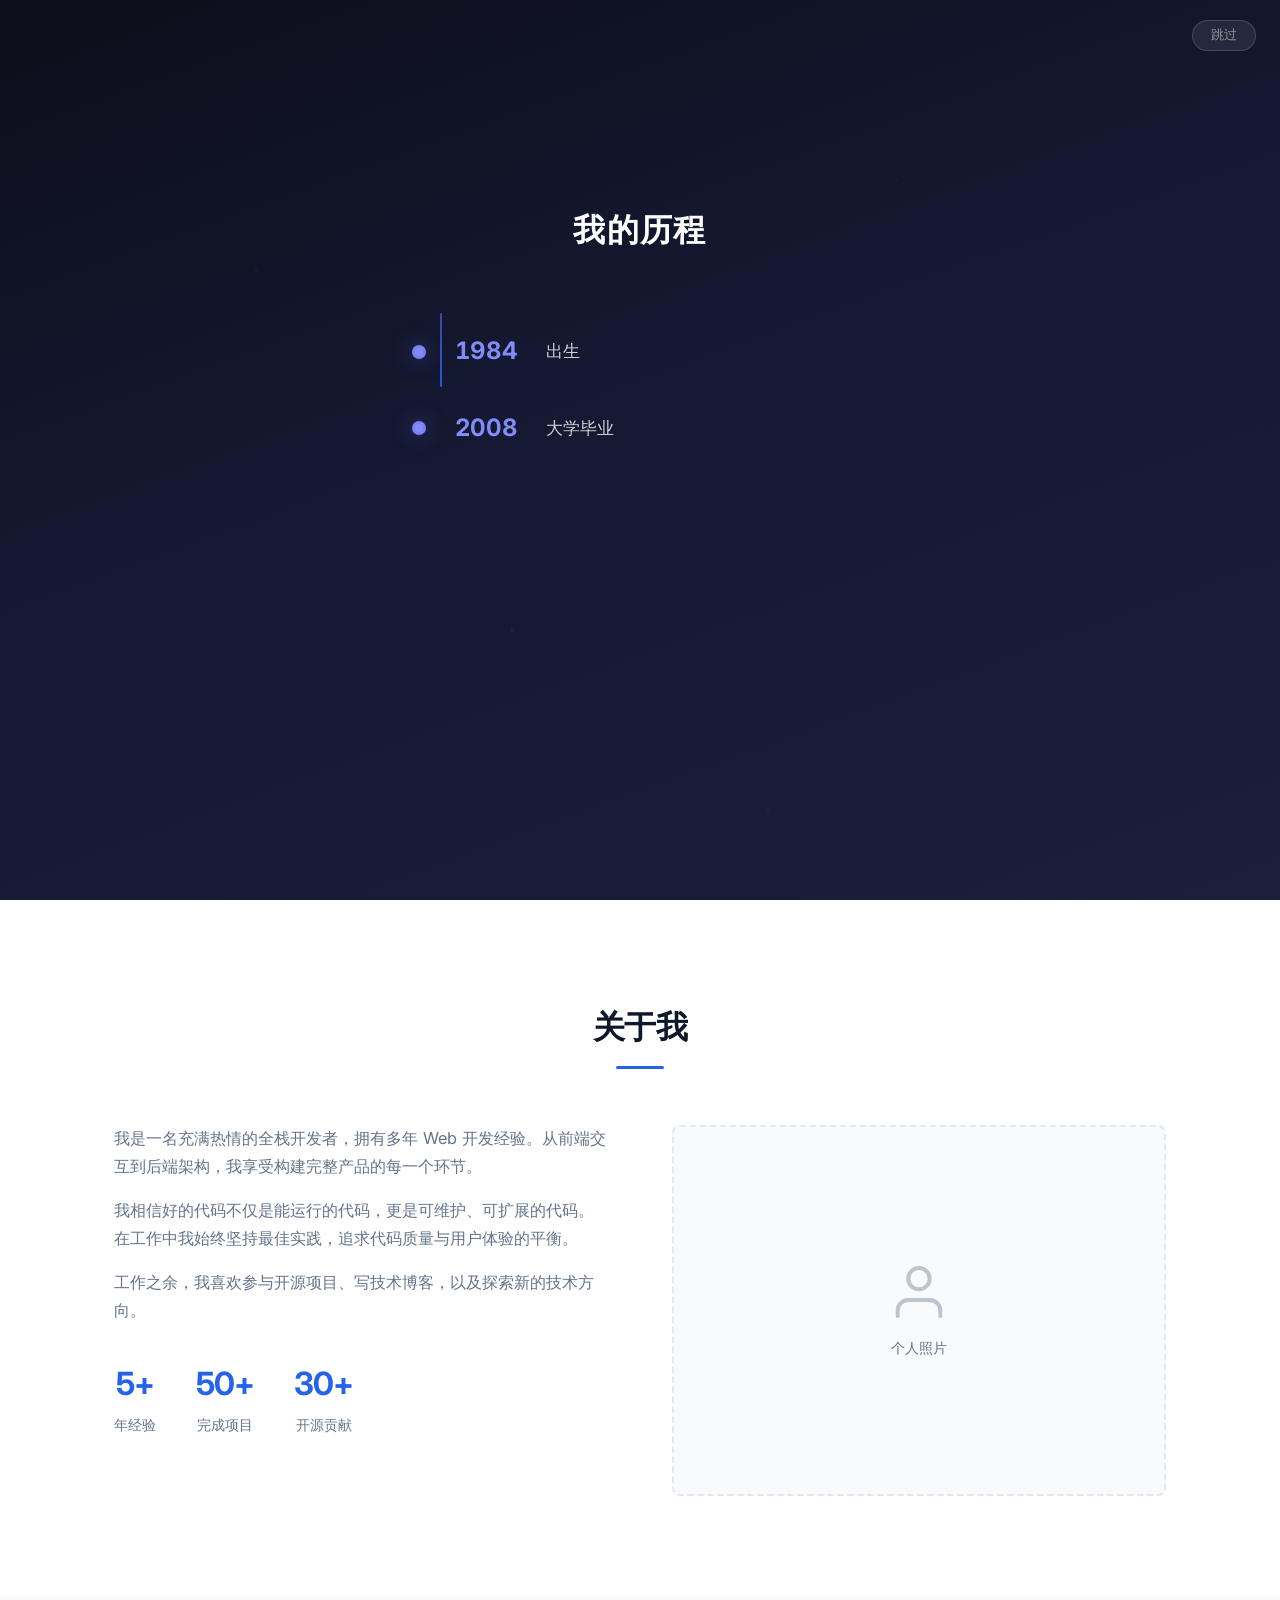
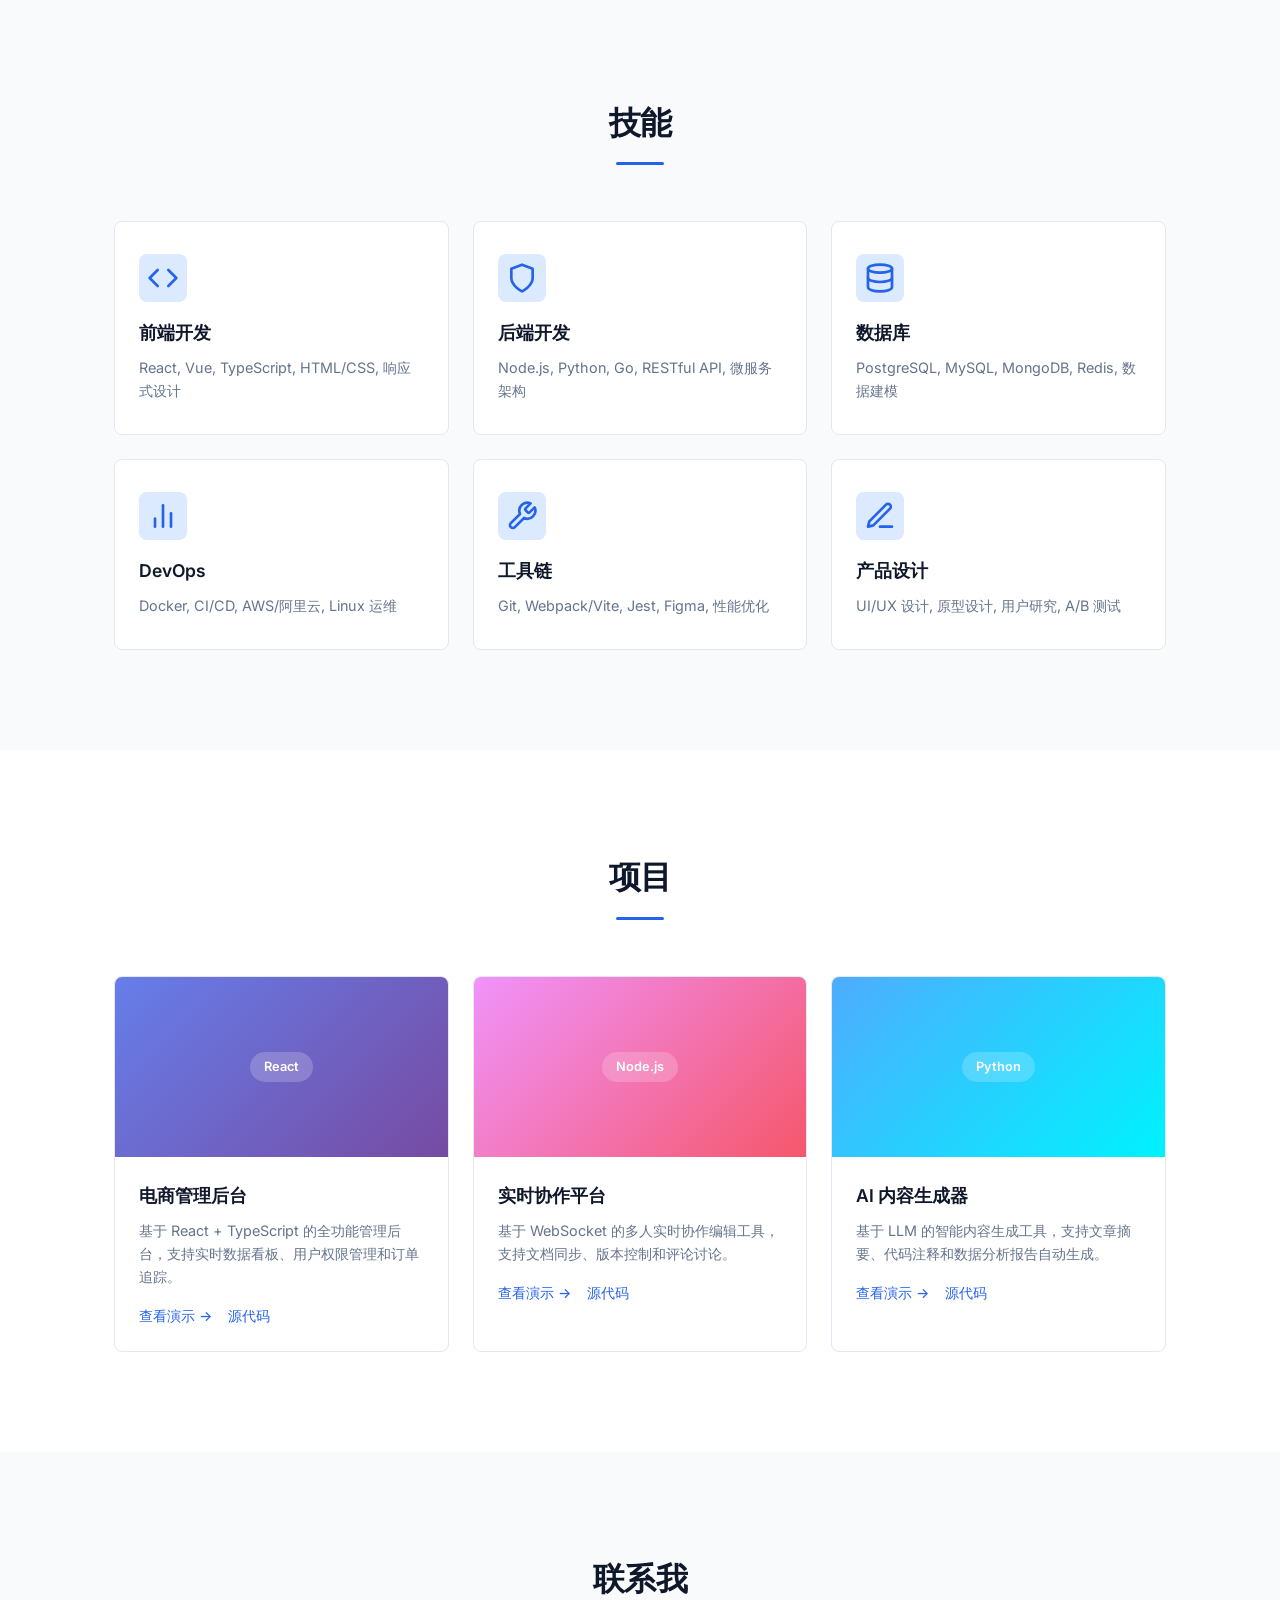
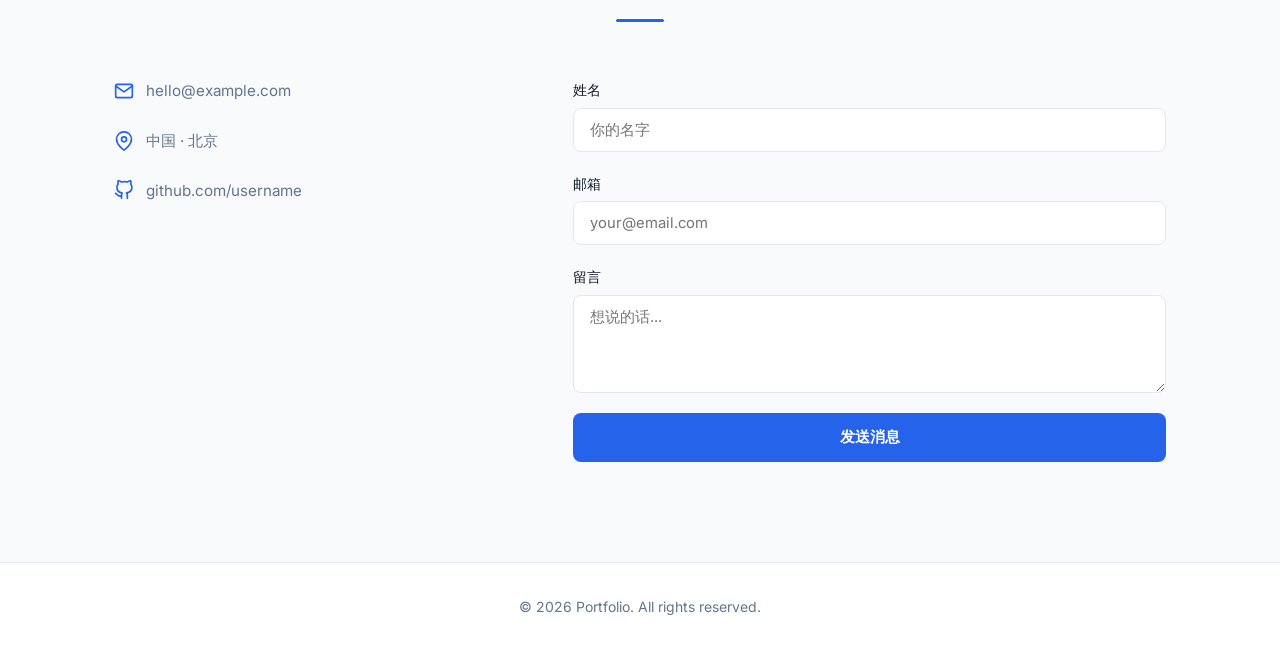
<file: index.html>
<!DOCTYPE html>
<html lang="zh-CN">
<head>
<meta charset="UTF-8">
<meta name="viewport" content="width=device-width, initial-scale=1.0">
<title>个人网站</title>
<link rel="preconnect" href="https://fonts.googleapis.com">
<link href="https://fonts.googleapis.com/css2?family=Inter:wght@300;400;500;600;700&family=JetBrains+Mono:wght@400;500&display=swap" rel="stylesheet">
<link rel="stylesheet" href="style.css">
</head>
<body>

<!-- Timeline Overlay -->
<div class="timeline-overlay" id="timelineOverlay">
  <button class="timeline-skip" id="timelineSkip">跳过</button>
  <div class="timeline-container">
    <h2 class="timeline-title">我的历程</h2>
    <div class="timeline-track">
      <div class="timeline-line" id="timelineLine"></div>
      <div class="timeline-items" id="timelineItems"></div>
    </div>
  </div>
</div>

<!-- Navigation -->
<nav class="navbar" id="navbar">
  <div class="nav-inner">
    <a href="#hero" class="logo">Portfolio</a>
    <ul class="nav-links" id="navLinks">
      <li><a href="#about">关于</a></li>
      <li><a href="#skills">技能</a></li>
      <li><a href="#projects">项目</a></li>
      <li><a href="#contact">联系</a></li>
    </ul>
    <button class="menu-toggle" id="menuToggle" aria-label="菜单">
      <span></span><span></span><span></span>
    </button>
  </div>
</nav>

<!-- Hero -->
<section class="hero" id="hero">
  <div class="hero-bg"></div>
  <div class="hero-content">
    <div class="hero-avatar">
      <div class="avatar-placeholder">W</div>
    </div>
    <h1>你好，我是 <span class="highlight">开发者</span></h1>
    <p class="hero-subtitle">全栈工程师 · 热爱创造 · 持续学习</p>
    <p class="hero-desc">专注于构建优雅、高效的 Web 应用，用代码把想法变成现实。</p>
    <div class="hero-actions">
      <a href="#projects" class="btn btn-primary">查看项目</a>
      <a href="#contact" class="btn btn-outline">联系我</a>
    </div>
  </div>
</section>

<!-- About -->
<section class="section" id="about">
  <div class="container">
    <h2 class="section-title">关于我</h2>
    <div class="about-grid">
      <div class="about-text fade-in">
        <p>我是一名充满热情的全栈开发者，拥有多年 Web 开发经验。从前端交互到后端架构，我享受构建完整产品的每一个环节。</p>
        <p>我相信好的代码不仅是能运行的代码，更是可维护、可扩展的代码。在工作中我始终坚持最佳实践，追求代码质量与用户体验的平衡。</p>
        <p>工作之余，我喜欢参与开源项目、写技术博客，以及探索新的技术方向。</p>
        <div class="about-stats">
          <div class="stat">
            <span class="stat-num">5+</span>
            <span class="stat-label">年经验</span>
          </div>
          <div class="stat">
            <span class="stat-num">50+</span>
            <span class="stat-label">完成项目</span>
          </div>
          <div class="stat">
            <span class="stat-num">30+</span>
            <span class="stat-label">开源贡献</span>
          </div>
        </div>
      </div>
      <div class="about-image fade-in">
        <div class="image-placeholder">
          <svg width="64" height="64" viewBox="0 0 24 24" fill="none" stroke="currentColor" stroke-width="1.5" stroke-linecap="round" stroke-linejoin="round"><path d="M20 21v-2a4 4 0 0 0-4-4H8a4 4 0 0 0-4 4v2"/><circle cx="12" cy="7" r="4"/></svg>
          <p>个人照片</p>
        </div>
      </div>
    </div>
  </div>
</section>

<!-- Skills -->
<section class="section section-alt" id="skills">
  <div class="container">
    <h2 class="section-title">技能</h2>
    <div class="skills-grid">
      <div class="skill-card fade-in">
        <div class="skill-icon">
          <svg width="32" height="32" viewBox="0 0 24 24" fill="none" stroke="currentColor" stroke-width="2" stroke-linecap="round" stroke-linejoin="round"><polyline points="16 18 22 12 16 6"/><polyline points="8 6 2 12 8 18"/></svg>
        </div>
        <h3>前端开发</h3>
        <p>React, Vue, TypeScript, HTML/CSS, 响应式设计</p>
      </div>
      <div class="skill-card fade-in">
        <div class="skill-icon">
          <svg width="32" height="32" viewBox="0 0 24 24" fill="none" stroke="currentColor" stroke-width="2" stroke-linecap="round" stroke-linejoin="round"><path d="M12 22s8-4 8-10V5l-8-3-8 3v7c0 6 8 10 8 10z"/></svg>
        </div>
        <h3>后端开发</h3>
        <p>Node.js, Python, Go, RESTful API, 微服务架构</p>
      </div>
      <div class="skill-card fade-in">
        <div class="skill-icon">
          <svg width="32" height="32" viewBox="0 0 24 24" fill="none" stroke="currentColor" stroke-width="2" stroke-linecap="round" stroke-linejoin="round"><ellipse cx="12" cy="5" rx="9" ry="3"/><path d="M21 12c0 1.66-4 3-9 3s-9-1.34-9-3"/><path d="M3 5v14c0 1.66 4 3 9 3s9-1.34 9-3V5"/></svg>
        </div>
        <h3>数据库</h3>
        <p>PostgreSQL, MySQL, MongoDB, Redis, 数据建模</p>
      </div>
      <div class="skill-card fade-in">
        <div class="skill-icon">
          <svg width="32" height="32" viewBox="0 0 24 24" fill="none" stroke="currentColor" stroke-width="2" stroke-linecap="round" stroke-linejoin="round"><path d="M18 20V10"/><path d="M12 20V4"/><path d="M6 20v-6"/></svg>
        </div>
        <h3>DevOps</h3>
        <p>Docker, CI/CD, AWS/阿里云, Linux 运维</p>
      </div>
      <div class="skill-card fade-in">
        <div class="skill-icon">
          <svg width="32" height="32" viewBox="0 0 24 24" fill="none" stroke="currentColor" stroke-width="2" stroke-linecap="round" stroke-linejoin="round"><path d="M14.7 6.3a1 1 0 0 0 0 1.4l1.6 1.6a1 1 0 0 0 1.4 0l3.77-3.77a6 6 0 0 1-7.94 7.94l-6.91 6.91a2.12 2.12 0 0 1-3-3l6.91-6.91a6 6 0 0 1 7.94-7.94l-3.76 3.76z"/></svg>
        </div>
        <h3>工具链</h3>
        <p>Git, Webpack/Vite, Jest, Figma, 性能优化</p>
      </div>
      <div class="skill-card fade-in">
        <div class="skill-icon">
          <svg width="32" height="32" viewBox="0 0 24 24" fill="none" stroke="currentColor" stroke-width="2" stroke-linecap="round" stroke-linejoin="round"><path d="M12 20h9"/><path d="M16.5 3.5a2.121 2.121 0 0 1 3 3L7 19l-4 1 1-4L16.5 3.5z"/></svg>
        </div>
        <h3>产品设计</h3>
        <p>UI/UX 设计, 原型设计, 用户研究, A/B 测试</p>
      </div>
    </div>
  </div>
</section>

<!-- Projects -->
<section class="section" id="projects">
  <div class="container">
    <h2 class="section-title">项目</h2>
    <div class="projects-grid">
      <div class="project-card fade-in">
        <div class="project-image" style="background: linear-gradient(135deg, #667eea 0%, #764ba2 100%);">
          <span class="project-tag">React</span>
        </div>
        <div class="project-body">
          <h3>电商管理后台</h3>
          <p>基于 React + TypeScript 的全功能管理后台，支持实时数据看板、用户权限管理和订单追踪。</p>
          <div class="project-links">
            <a href="#" class="project-link">查看演示 →</a>
            <a href="#" class="project-link">源代码</a>
          </div>
        </div>
      </div>
      <div class="project-card fade-in">
        <div class="project-image" style="background: linear-gradient(135deg, #f093fb 0%, #f5576c 100%);">
          <span class="project-tag">Node.js</span>
        </div>
        <div class="project-body">
          <h3>实时协作平台</h3>
          <p>基于 WebSocket 的多人实时协作编辑工具，支持文档同步、版本控制和评论讨论。</p>
          <div class="project-links">
            <a href="#" class="project-link">查看演示 →</a>
            <a href="#" class="project-link">源代码</a>
          </div>
        </div>
      </div>
      <div class="project-card fade-in">
        <div class="project-image" style="background: linear-gradient(135deg, #4facfe 0%, #00f2fe 100%);">
          <span class="project-tag">Python</span>
        </div>
        <div class="project-body">
          <h3>AI 内容生成器</h3>
          <p>基于 LLM 的智能内容生成工具，支持文章摘要、代码注释和数据分析报告自动生成。</p>
          <div class="project-links">
            <a href="#" class="project-link">查看演示 →</a>
            <a href="#" class="project-link">源代码</a>
          </div>
        </div>
      </div>
    </div>
  </div>
</section>

<!-- Contact -->
<section class="section section-alt" id="contact">
  <div class="container">
    <h2 class="section-title">联系我</h2>
    <div class="contact-grid">
      <div class="contact-info fade-in">
        <div class="contact-item">
          <svg width="20" height="20" viewBox="0 0 24 24" fill="none" stroke="currentColor" stroke-width="2" stroke-linecap="round" stroke-linejoin="round"><path d="M4 4h16c1.1 0 2 .9 2 2v12c0 1.1-.9 2-2 2H4c-1.1 0-2-.9-2-2V6c0-1.1.9-2 2-2z"/><polyline points="22,6 12,13 2,6"/></svg>
          <span>hello@example.com</span>
        </div>
        <div class="contact-item">
          <svg width="20" height="20" viewBox="0 0 24 24" fill="none" stroke="currentColor" stroke-width="2" stroke-linecap="round" stroke-linejoin="round"><path d="M21 10c0 7-9 13-9 13s-9-6-9-13a9 9 0 0 1 18 0z"/><circle cx="12" cy="10" r="3"/></svg>
          <span>中国 · 北京</span>
        </div>
        <div class="contact-item">
          <svg width="20" height="20" viewBox="0 0 24 24" fill="none" stroke="currentColor" stroke-width="2" stroke-linecap="round" stroke-linejoin="round"><path d="M9 19c-5 1.5-5-2.5-7-3m14 6v-3.87a3.37 3.37 0 0 0-.94-2.61c3.14-.35 6.44-1.54 6.44-7A5.44 5.44 0 0 0 20 4.77 5.07 5.07 0 0 0 19.91 1S18.73.65 16 2.48a13.38 13.38 0 0 0-7 0C6.27.65 5.09 1 5.09 1A5.07 5.07 0 0 0 5 4.77a5.44 5.44 0 0 0-1.5 3.78c0 5.42 3.3 6.61 6.44 7A3.37 3.37 0 0 0 9 18.13V22"/></svg>
          <span>github.com/username</span>
        </div>
      </div>
      <form class="contact-form fade-in" id="contactForm">
        <div class="form-group">
          <label for="name">姓名</label>
          <input type="text" id="name" placeholder="你的名字" required>
        </div>
        <div class="form-group">
          <label for="email">邮箱</label>
          <input type="email" id="email" placeholder="your@email.com" required>
        </div>
        <div class="form-group">
          <label for="message">留言</label>
          <textarea id="message" rows="4" placeholder="想说的话..." required></textarea>
        </div>
        <button type="submit" class="btn btn-primary btn-full">发送消息</button>
      </form>
    </div>
  </div>
</section>

<!-- Footer -->
<footer class="footer">
  <div class="container">
    <p>&copy; 2026 Portfolio. All rights reserved.</p>
  </div>
</footer>

<script src="script.js"></script>
</body>
</html>
</file>
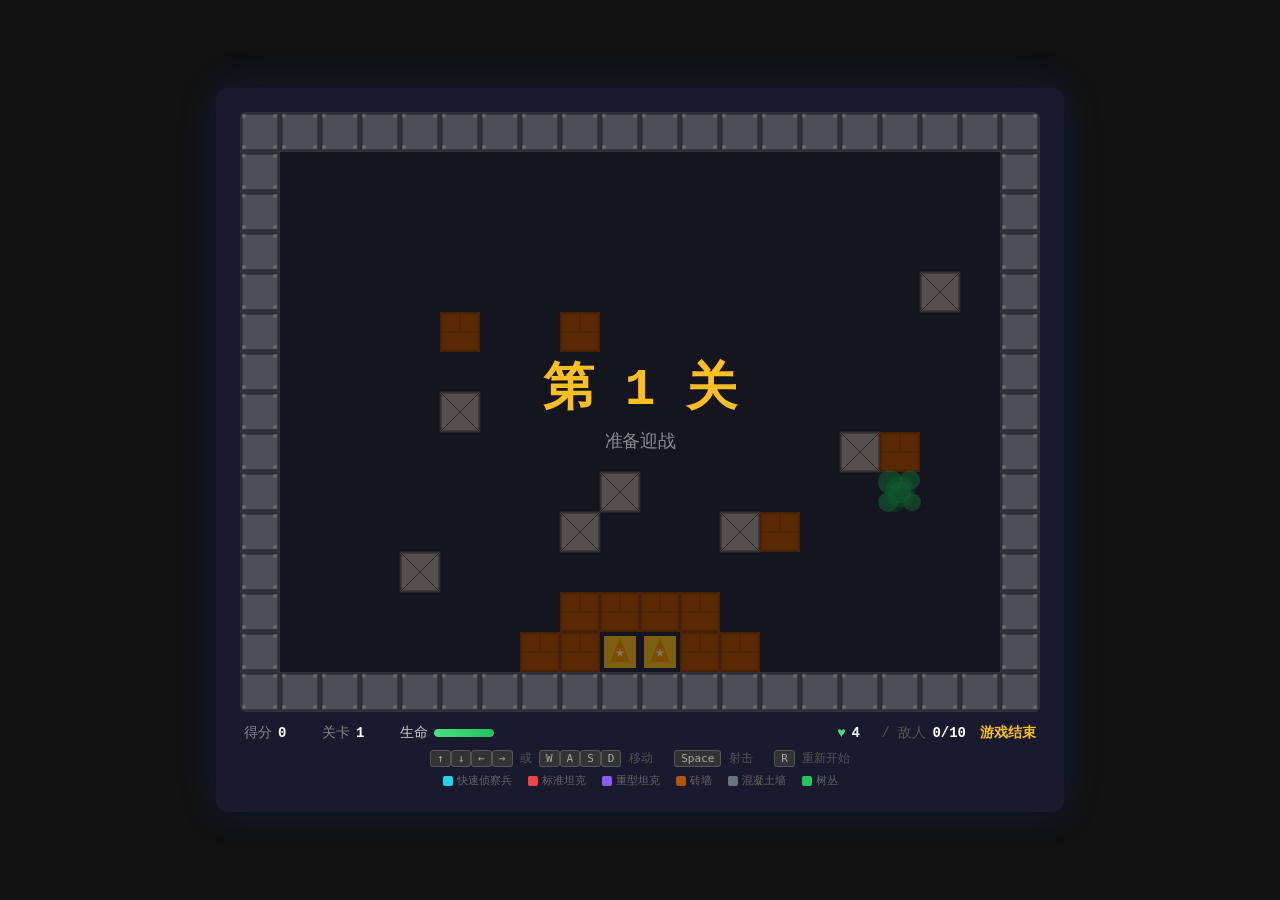
<file: tank.html>
<!DOCTYPE html>
<html lang="zh-CN">
<head>
<meta charset="UTF-8">
<meta name="viewport" content="width=device-width, initial-scale=1.0">
<title>坦克大战</title>
<style>
*,*::before,*::after{margin:0;padding:0;box-sizing:border-box}
body{background:#111;display:flex;justify-content:center;align-items:center;min-height:100vh;font-family:'Courier New',monospace;user-select:none;overflow:hidden}
.game-wrapper{background:#1a1a2e;border-radius:12px;padding:24px;box-shadow:0 0 40px rgba(0,100,255,0.15)}
canvas{display:block;border-radius:6px;box-shadow:inset 0 0 20px rgba(0,0,0,0.5);background:#2a2a3e}
.hud{display:flex;justify-content:space-between;align-items:center;margin-top:12px;color:#ccc;font-size:14px;padding:0 4px}
.hud-left,.hud-right{display:flex;gap:24px}
.hud-item{display:flex;align-items:center;gap:6px}
.hud-item .label{color:#888}
.hud-item .value{color:#fff;font-weight:bold;min-width:20px}
.lives-icon{color:#4ade80}
.hp-bar{display:flex;align-items:center;gap:6px}
.hp-bar-fill{width:60px;height:8px;background:#333;border-radius:4px;overflow:hidden}
.hp-bar-fill div{height:100%;background:linear-gradient(90deg,#4ade80,#22c55e);border-radius:4px;transition:width 0.2s}
.controls-hint{color:#555;font-size:12px;text-align:center;margin-top:8px}
.controls-hint kbd{background:#333;color:#aaa;padding:1px 6px;border-radius:3px;border:1px solid #555;font-size:11px}
.legend{display:flex;gap:16px;justify-content:center;margin-top:6px;font-size:11px;color:#666}
.legend-item{display:flex;align-items:center;gap:4px}
.legend-dot{width:10px;height:10px;border-radius:2px;display:inline-block}
</style>
</head>
<body>
<div class="game-wrapper">
<canvas id="gameCanvas" width="800" height="600"></canvas>
<div class="hud">
  <div class="hud-left">
    <div class="hud-item"><span class="label">得分</span><span class="value" id="score">0</span></div>
    <div class="hud-item"><span class="label">关卡</span><span class="value" id="wave">1</span></div>
    <div class="hp-bar">
      <span class="label">生命</span>
      <div class="hp-bar-fill"><div id="hpFill" style="width:100%"></div></div>
    </div>
  </div>
  <div class="hud-item">
    <span class="lives-icon">&#9829;</span><span class="value" id="lives">3</span>
    <span style="color:#555;margin-left:4px;">/ 敌人</span><span class="value" id="enemies">0</span>
    <span class="value" id="gameState" style="color:#fbbf24;margin-left:8px;">游戏中</span>
  </div>
</div>
<div class="controls-hint">
  <kbd>&uarr;</kbd><kbd>&darr;</kbd><kbd>&larr;</kbd><kbd>&rarr;</kbd> 或 <kbd>W</kbd><kbd>A</kbd><kbd>S</kbd><kbd>D</kbd> 移动 &nbsp;
  <kbd>Space</kbd> 射击 &nbsp;
  <kbd>R</kbd> 重新开始
</div>
<div class="legend">
  <span class="legend-item"><span class="legend-dot" style="background:#22d3ee"></span>快速侦察兵</span>
  <span class="legend-item"><span class="legend-dot" style="background:#ef4444"></span>标准坦克</span>
  <span class="legend-item"><span class="legend-dot" style="background:#8b5cf6"></span>重型坦克</span>
  <span class="legend-item"><span class="legend-dot" style="background:#b45309"></span>砖墙</span>
  <span class="legend-item"><span class="legend-dot" style="background:#6b7280"></span>混凝土墙</span>
  <span class="legend-item"><span class="legend-dot" style="background:#22c55e"></span>树丛</span>
</div>
</div>
<script>
// ===================== Canvas =====================
const canvas=document.getElementById('gameCanvas'),ctx=canvas.getContext('2d');
const W=800,H=600,TILE=40,COLS=20,ROWS=15;
const DIR={UP:0,RIGHT:1,DOWN:2,LEFT:3},DX=[0,1,0,-1],DY=[-1,0,1,0];

// ===================== Tank Types =====================
const TANK_TYPES={
  FAST:{
    id:'fast',speed:1.2,size:28,bulletDamage:33,wallDamage:1,hp:1,
    color:'#22d3ee',trackColor:'#0e7490',bodyColor:'#22d3ee',accentColor:'#67e8f9',barrelColor:'#0891b2',
    label:'侦察兵',score:80
  },
  MEDIUM:{
    id:'medium',speed:0.9,size:32,bulletDamage:50,wallDamage:3,hp:2,
    color:'#ef4444',trackColor:'#991b1b',bodyColor:'#ef4444',accentColor:'#f87171',barrelColor:'#b91c1c',
    label:'标准坦克',score:120
  },
  HEAVY:{
    id:'heavy',speed:0.6,size:36,bulletDamage:100,wallDamage:9,hp:3,
    color:'#8b5cf6',trackColor:'#4c1d95',bodyColor:'#8b5cf6',accentColor:'#a78bfa',barrelColor:'#5b21b6',
    label:'重型坦克',score:180
  }
};
const TANK_TYPE_KEYS=['FAST','MEDIUM','HEAVY'];
const PLAYER_MAX_HP=100;

// ===================== Map =====================
// 0=empty 1=brick 2=steel 3=base 4=concrete 5=bush
const MAP_TEMPLATE=[
  [2,2,2,2,2,2,2,2,2,2,2,2,2,2,2,2,2,2,2,2],
  [2,0,0,0,0,5,5,0,0,0,0,0,0,5,5,0,0,0,0,2],
  [2,0,0,0,0,0,0,0,1,1,1,1,0,0,0,0,0,0,0,2],
  [2,0,0,1,1,0,0,4,0,0,0,0,4,0,0,1,1,0,0,2],
  [2,0,0,0,0,0,0,0,0,5,5,0,0,0,0,0,0,0,0,2],
  [2,0,5,0,0,5,0,1,0,0,0,0,1,0,5,0,0,5,0,2],
  [2,0,0,0,0,0,0,0,1,1,1,1,0,0,0,0,0,0,0,2],
  [2,0,0,4,0,0,0,0,0,0,0,0,0,0,0,4,0,0,0,2],
  [2,0,0,0,0,0,0,0,0,5,5,0,0,0,0,0,0,0,0,2],
  [2,0,5,0,0,5,0,1,0,0,0,0,1,0,5,0,0,5,0,2],
  [2,0,0,0,0,0,0,0,1,1,1,1,0,0,0,0,0,0,0,2],
  [2,0,0,1,1,0,0,4,0,0,0,0,4,0,0,1,1,0,0,2],
  [2,0,0,0,0,0,0,0,1,1,1,1,0,0,0,0,0,0,0,2],
  [2,0,0,0,0,0,0,1,1,3,3,1,1,0,0,0,0,0,0,2],
  [2,2,2,2,2,2,2,2,2,2,2,2,2,2,2,2,2,2,2,2]
];

// ===================== Map Generator =====================
function generateMap(wave){
  const map=Array.from({length:ROWS},()=>Array(COLS).fill(0));
  for(let c=0;c<COLS;c++){map[0][c]=2;map[ROWS-1][c]=2}
  for(let r=0;r<ROWS;r++){map[r][0]=2;map[r][COLS-1]=2}
  // Base
  map[13][9]=3;map[13][10]=3;
  // Base protection
  map[12][8]=1;map[12][9]=1;map[12][10]=1;map[12][11]=1;
  map[13][7]=1;map[13][8]=1;map[13][11]=1;map[13][12]=1;
  // Forbidden cells (clear spawns)
  const forb=new Set();
  forb.add('1,1');forb.add('9,1');forb.add('17,1');
  forb.add('4,12');
  for(let r=11;r<=13;r++)for(let c=6;c<=13;c++)forb.add(r+','+c);
  // Random walls
  const n=Math.floor(10+wave*2.5);
  const types=[1,1,1,1,4,4,5,5];
  for(let i=0;i<n;i++){
    let r,c,k;
    do{r=2+Math.floor(Math.random()*11);c=2+Math.floor(Math.random()*16);k=r+','+c}
    while(map[r][c]!==0||forb.has(k));
    map[r][c]=types[Math.floor(Math.random()*types.length)];
  }
  return map;
}
// ===================== Wall HP =====================

const WALL_INIT_HP={1:3,4:9};
function initWallHp(map){
  const hp={};
  for(let r=0;r<ROWS;r++)
    for(let c=0;c<COLS;c++)
      if(map[r][c]===1||map[r][c]===4) hp[r+','+c]=WALL_INIT_HP[map[r][c]];
  return hp;
}

// ===================== Classes =====================
class Tank{
  constructor(x,y,dir,type,isPlayer){
    this.x=x;this.y=y;this.dir=dir;
    this.type=type;
    this.isPlayer=isPlayer;
    this.size=type.size;
    this.speed=type.speed;
    this.alive=true;
    this.lastFire=0;
    this.cooldown=isPlayer?300:1500+Math.random()*500;
    this.hp=isPlayer?PLAYER_MAX_HP:type.hp;
    this.maxHp=this.hp;
    this.invincible=0;
    this.aiDir=dir;
    this.aiTimer=30+Math.floor(Math.random()*60);
    this.aiFireTimer=60+Math.floor(Math.random()*80);
    this.aiFireInterval=2000+Math.random()*3000;
  }
  get cx(){return this.x+this.size/2}
  get cy(){return this.y+this.size/2}
  get rect(){return{x:this.x,y:this.y,w:this.size,h:this.size}}
  canFire(now){return now-this.lastFire>=this.cooldown}
  fire(now){
    this.lastFire=now;
    const bx=this.cx+DX[this.dir]*(this.size/2+2);
    const by=this.cy+DY[this.dir]*(this.size/2+2);
    return new Bullet(bx,by,this.dir,this);
  }
  wouldCollide(nx,ny,map,tanks){
    const m=1;
    const l=Math.floor((nx+m)/TILE),r=Math.floor((nx+this.size-m-1)/TILE);
    const t=Math.floor((ny+m)/TILE),b=Math.floor((ny+this.size-m-1)/TILE);
    for(let row=t;row<=b;row++)
      for(let col=l;col<=r;col++){
        if(row<0||row>=ROWS||col<0||col>=COLS) return true;
        const tile=map[row][col];
        if(tile!==0&&tile!==5&&tile!==3) return true; // bush and base are passable for tanks
      }
    for(const tank of tanks){
      if(tank===this||!tank.alive) continue;
      if(nx<tank.x+tank.size&&nx+this.size>tank.x&&ny<tank.y+tank.size&&ny+this.size>tank.y) return true;
    }
    return false;
  }
  move(dir,map,tanks){
    this.dir=dir;
    const nx=this.x+DX[dir]*this.speed;
    const ny=this.y+DY[dir]*this.speed;
    if(!this.wouldCollide(nx,ny,map,tanks)){this.x=nx;this.y=ny;return true}
    return false;
  }
  takeDamage(dmg){
    if(this.invincible>0) return false;
    this.hp-=dmg;
    if(this.hp<=0){this.hp=0;this.alive=false;return true}
    this.invincible=30;
    return false;
  }
  draw(ctx){
    if(!this.alive) return;
    const s=this.size,x=this.x,y=this.y,t=this.type;
    if(this.invincible>0&&Math.floor(this.invincible/3)%2===0) return;
    ctx.save();
    // Player uses blue colors
    const pCol=this.isPlayer?{track:'#1e3a5f',body:'#3b82f6',accent:'#60a5fa',barrel:'#2563eb'}:null;
    // Tracks
    ctx.fillStyle=pCol?pCol.track:t.trackColor;
    if(this.dir===DIR.UP||this.dir===DIR.DOWN){
      ctx.fillRect(x+2,y,5,s);ctx.fillRect(x+s-7,y,5,s);
    }else{
      ctx.fillRect(x,y+2,s,5);ctx.fillRect(x,y+s-7,s,5);
    }
    ctx.fillStyle=pCol?pCol.body:t.bodyColor;
    if(t.id==='fast'){
      // Angular body for fast tank
      ctx.beginPath();
      ctx.moveTo(x+4,y+s/2);ctx.lineTo(x+s/2,y+4);ctx.lineTo(x+s-4,y+s/2);
      ctx.lineTo(x+s/2,y+s-4);ctx.closePath();ctx.fill();
    }else if(t.id==='heavy'){
      // Heavy: thicker body with extra armor lines
      ctx.fillRect(x+3,y+3,s-6,s-6);
      ctx.fillStyle='rgba(255,255,255,0.1)';
      ctx.fillRect(x+6,y+6,s-12,s-12);
    }else{
      ctx.fillRect(x+4,y+4,s-8,s-8);
    }
    ctx.fillStyle=pCol?pCol.accent:t.accentColor;
    const r=t.id==='heavy'?8:6;
    ctx.beginPath();ctx.arc(x+s/2,y+s/2,r,0,Math.PI*2);ctx.fill();
    ctx.fillStyle=pCol?pCol.barrel:t.barrelColor;
    const bl=this.isPlayer?11:t.id==='heavy'?12:10;
    const bw=t.id==='fast'?4:6;
    const bx=x+s/2+DX[this.dir]*bl,by=y+s/2+DY[this.dir]*bl;
    if(this.dir===DIR.UP||this.dir===DIR.DOWN){
      ctx.fillRect(bx-bw/2,by-(this.dir===DIR.UP?bl:0),bw,bl+2);
    }else{
      ctx.fillRect(bx-(this.dir===DIR.LEFT?bl:0),by-bw/2,bl+2,bw);
    }
    ctx.restore();
  }
}

class Bullet{
  constructor(x,y,dir,tank){
    this.x=x;this.y=y;this.dir=dir;
    this.tank=tank;
    this.isPlayer=tank.isPlayer;
    this.speed=tank.isPlayer?5:tank.type.id==='fast'?4.5:tank.type.id==='heavy'?3.5:4;
    this.size=6;
    this.alive=true;
    this.wallDamage=tank.isPlayer?3:tank.type.wallDamage;
    this.pDamage=tank.isPlayer?1:tank.type.bulletDamage;
  }
  get cx(){return this.x+this.size/2}
  get cy(){return this.y+this.size/2}
  move(){
    this.x+=DX[this.dir]*this.speed;this.y+=DY[this.dir]*this.speed;
    if(this.x<-10||this.x>W+10||this.y<-10||this.y>H+10) this.alive=false;
  }
  draw(ctx){
    if(!this.alive) return;
    const c=this.isPlayer?'#ffdd44':this.tank.type.id==='fast'?'#67e8f9':this.tank.type.id==='heavy'?'#c084fc':'#ff6666';
    ctx.fillStyle=c;ctx.shadowColor=c;ctx.shadowBlur=8;
    ctx.beginPath();ctx.arc(this.cx,this.cy,this.size/2,0,Math.PI*2);ctx.fill();
    ctx.shadowBlur=0;
  }
}

class Explosion{
  constructor(x,y,big){this.x=x;this.y=y;this.radius=big?24:16;this.maxRadius=big?28:18;this.life=1;this.alive=true}
  update(){this.life-=0.4;if(this.life<=0){this.alive=false;return}this.radius=this.maxRadius}
  draw(ctx){
    if(!this.alive) return;
    const a=this.life;
    ctx.fillStyle=`rgba(255,200,50,${a*0.3})`;ctx.beginPath();ctx.arc(this.x,this.y,this.radius*1.5,0,Math.PI*2);ctx.fill();
    ctx.fillStyle=`rgba(255,255,255,${a})`;ctx.beginPath();ctx.arc(this.x,this.y,this.radius*0.4,0,Math.PI*2);ctx.fill();
    ctx.fillStyle=`rgba(255,150,50,${a*0.8})`;ctx.beginPath();ctx.arc(this.x,this.y,this.radius*0.8,0,Math.PI*2);ctx.fill();
  }
}

// ===================== Game =====================
let game=null;

function createGame(){
  const map=MAP_TEMPLATE.map(r=>[...r]);
  const wallHp=initWallHp(map);
  const player=new Tank(4*TILE+4,12*TILE+4,DIR.UP,TANK_TYPES.MEDIUM,true);
  player.hp=PLAYER_MAX_HP;player.maxHp=PLAYER_MAX_HP;
  return{
    map,wallHp,player,
    enemies:[],bullets:[],explosions:[],
    score:0,lives:4,wave:0,
    enemiesSpawned:0,enemiesKilled:0,
    killCounts:{FAST:0,MEDIUM:0,HEAVY:0},
    spawnTimer:0,spawnInterval:3000,
    state:'playing',stateTimer:0,keys:{},
    ENEMIES_PER_WAVE:10,MAX_ACTIVE_ENEMIES:4,
    spawnPositions:[[1*TILE+4,1*TILE+4],[9*TILE+4,1*TILE+4],[17*TILE+4,1*TILE+4]],
    nextWave(){
      this.wave++;this.enemiesSpawned=0;this.enemiesKilled=0;
      this.bullets=[];this.explosions=[];
      this.enemies=[];
      this.map=generateMap(this.wave);
      this.wallHp=initWallHp(this.map);
      this.player.x=4*TILE+4;this.player.y=12*TILE+4;
      this.player.dir=DIR.UP;this.player.hp=PLAYER_MAX_HP;
      this.player.alive=true;this.player.invincible=60;
      this.spawnTimer=0;
    },
    spawnEnemy(now){
      if(this.enemiesSpawned>=this.ENEMIES_PER_WAVE) return;
      if(this.enemies.filter(e=>e.alive).length>=this.MAX_ACTIVE_ENEMIES) return;
      // Random tank type with weighted distribution
      const r=Math.random();
      const tKey=r<0.4?'FAST':r<0.75?'MEDIUM':'HEAVY';
      const type=TANK_TYPES[tKey];
      for(let a=0;a<3;a++){
        const p=this.spawnPositions[(Math.floor(Math.random()*3)+a)%3];
        const tank=new Tank(p[0],p[1],DIR.DOWN,type,false);
        if(!tank.wouldCollide(tank.x,tank.y,this.map,[this.player,...this.enemies])){
          this.enemies.push(tank);this.enemiesSpawned++;return;
        }
      }
    }
  };
}

// ===================== Update =====================
function update(g,now){
  // --- State Machine ---
  if(g.state==='waveIntro'){
    g.stateTimer--;
    if(g.stateTimer<=0) g.state='playing';
    return;
  }
  if(g.state==='waveComplete'){
    return;
  }
  if(g.state!=='playing') return;
  const{map,wallHp,player,enemies,explosions}=g;
  // Player input
  if(g.keys['ArrowUp']||g.keys['w'])player.move(DIR.UP,map,[player,...enemies]);
  else if(g.keys['ArrowDown']||g.keys['s'])player.move(DIR.DOWN,map,[player,...enemies]);
  else if(g.keys['ArrowLeft']||g.keys['a'])player.move(DIR.LEFT,map,[player,...enemies]);
  else if(g.keys['ArrowRight']||g.keys['d'])player.move(DIR.RIGHT,map,[player,...enemies]);
  if(player.invincible>0) player.invincible--;
  if(g.keys[' ']&&player.canFire(now)&&player.alive){
    g.bullets.push(player.fire(now));
  }
  // Enemy AI
  for(const e of enemies){
    if(!e.alive) continue;
    e.aiTimer--;e.aiFireTimer--;
    if(e.invincible>0) e.invincible--;
    if(e.aiTimer<=0){
      e.aiDir=Math.floor(Math.random()*4);
      e.aiTimer=40+Math.floor(Math.random()*80);
    }
    if(!e.move(e.aiDir,map,[player,...enemies])){
      e.aiDir=Math.floor(Math.random()*4);
      e.aiTimer=20+Math.floor(Math.random()*40);
    }
    if(e.aiFireTimer<=0&&e.canFire(now)){
      g.bullets.push(e.fire(now));
      e.aiFireTimer=40+Math.floor(Math.random()*80);
    }
  }
  // Bullets
  const newBullets=[];
  for(const b of g.bullets){
    if(!b.alive) continue;
    b.move();if(!b.alive) continue;
    const cx=b.cx,cy=b.cy;
    const col=Math.floor(cx/TILE),row=Math.floor(cy/TILE);
    if(row>=0&&row<ROWS&&col>=0&&col<COLS){
      const tile=map[row][col];
      if(tile===1||tile===4){
        const key=row+','+col;
        let hp=wallHp[key]||0;
        hp-=b.wallDamage;
        if(hp<=0){
          map[row][col]=0;delete wallHp[key];
        }else{
          wallHp[key]=hp;
        }
        b.alive=false;continue;
      }else if(tile===2){
        b.alive=false;continue;
      }else if(tile===3){
        map[row][col]=0;b.alive=false;
        g.state='gameover';continue;
      }
    }
    // Bullet vs tanks
    if(b.isPlayer){
      for(const e of enemies){
        if(!e.alive) continue;
        if(b.x<e.x+e.size&&b.x+b.size>e.x&&b.y<e.y+e.size&&b.y+b.size>e.y){
          b.alive=false;
          if(e.takeDamage(b.pDamage)){
            g.score+=e.type.score;g.enemiesKilled++;
            g.killCounts[e.type.id.toUpperCase()]++;
          }
          break;
        }
      }
    }else if(player.alive){
      if(b.x<player.x+player.size&&b.x+b.size>player.x&&b.y<player.y+player.size&&b.y+b.size>player.y){
        b.alive=false;
        if(player.takeDamage(b.pDamage)){
          g.lives--;
          if(g.lives<=0){player.alive=false;g.state='gameover'}
          else{
            player.x=4*TILE+4;player.y=12*TILE+4;player.dir=DIR.UP;
            player.hp=PLAYER_MAX_HP;player.invincible=120;player.alive=true;
          }
        }
      }
    }
  }
  // Remove bullets from dead tanks and filter alive
  g.bullets=g.bullets.filter(b=>b.alive&&(b.isPlayer||(b.tank&&b.tank.alive)));
  g.explosions=explosions.filter(e=>e.alive);
  // Spawn
  g.spawnTimer+=16;
  if(g.spawnTimer>=g.spawnInterval){g.spawnTimer=0;g.spawnEnemy(now)}
  // Wave check
  if(g.enemiesKilled>=g.ENEMIES_PER_WAVE&&g.enemies.filter(e=>e.alive).length===0){
    g.state='waveComplete';g.stateTimer=300;
  }
}

// ===================== Render =====================
function render(g){
  const{map,player,enemies,bullets,explosions}=g;
  ctx.fillStyle='#2a2a3e';ctx.fillRect(0,0,W,H);
  // Grid
  ctx.strokeStyle='rgba(255,255,255,0.02)';ctx.lineWidth=1;
  for(let x=0;x<=W;x+=TILE){ctx.beginPath();ctx.moveTo(x,0);ctx.lineTo(x,H);ctx.stroke()}
  for(let y=0;y<=H;y+=TILE){ctx.beginPath();ctx.moveTo(0,y);ctx.lineTo(W,y);ctx.stroke()}
  // Map tiles (except bushes)
  const bushTiles=[];
  for(let r=0;r<ROWS;r++)for(let c=0;c<COLS;c++){
    const t=map[r][c],x=c*TILE,y=r*TILE;
    if(t===0) continue;
    if(t===5){bushTiles.push({r,c,x,y});continue}
    if(t===1){
      ctx.fillStyle='#b45309';ctx.fillRect(x,y,TILE,TILE);
      ctx.strokeStyle='#92400e';ctx.lineWidth=1;
      ctx.beginPath();ctx.moveTo(x,y+TILE/2);ctx.lineTo(x+TILE,y+TILE/2);
      ctx.moveTo(x+TILE/2,y);ctx.lineTo(x+TILE/2,y+TILE/2);ctx.stroke();
      ctx.strokeStyle='#78350f';ctx.strokeRect(x+1,y+1,TILE-2,TILE-2);
    }else if(t===2){
      ctx.fillStyle='#6b7280';ctx.fillRect(x,y,TILE,TILE);
      ctx.fillStyle='#9ca3af';ctx.fillRect(x+3,y+3,TILE-6,TILE-6);
      ctx.strokeStyle='#4b5563';ctx.lineWidth=1;ctx.strokeRect(x+1,y+1,TILE-2,TILE-2);
      ctx.fillStyle='#d1d5db';
      [[4,4],[4,TILE-5],[TILE-5,4],[TILE-5,TILE-5]].forEach(([rx,ry])=>{
        ctx.beginPath();ctx.arc(x+rx,y+ry,2,0,Math.PI*2);ctx.fill();
      });
    }else if(t===3){
      ctx.fillStyle='#fbbf24';ctx.fillRect(x+4,y+4,TILE-8,TILE-8);
      ctx.fillStyle='#f59e0b';
      ctx.beginPath();ctx.moveTo(x+TILE/2,y+6);
      ctx.lineTo(x+TILE/2+10,y+TILE-10);ctx.lineTo(x+TILE/2-10,y+TILE-10);
      ctx.closePath();ctx.fill();
      ctx.fillStyle='#fef3c7';
      ctx.font='10px sans-serif';ctx.textAlign='center';
      ctx.fillText('★',x+TILE/2,y+TILE/2+4);
    }else if(t===4){
      // Concrete wall
      ctx.fillStyle='#78716c';ctx.fillRect(x,y,TILE,TILE);
      ctx.fillStyle='#a8a29e';ctx.fillRect(x+2,y+2,TILE-4,TILE-4);
      ctx.strokeStyle='#57534e';ctx.lineWidth=1;
      ctx.strokeRect(x,y,TILE,TILE);
      // Cross pattern
      ctx.beginPath();ctx.moveTo(x,y);ctx.lineTo(x+TILE,y+TILE);
      ctx.moveTo(x+TILE,y);ctx.lineTo(x,y+TILE);ctx.stroke();
    }
  }
  // Explosions
  for(const ex of explosions)ex.draw(ctx);
  // Bullets
  for(const b of bullets)b.draw(ctx);
  // Tanks
  for(const e of enemies)e.draw(ctx);
  player.draw(ctx);
  // Bushes (semi-transparent on top)
  for(const bt of bushTiles){
    const{x,y}=bt;
    ctx.fillStyle='rgba(34,197,94,0.55)';
    ctx.beginPath();ctx.arc(x+10,y+10,12,0,Math.PI*2);ctx.fill();
    ctx.beginPath();ctx.arc(x+30,y+8,10,0,Math.PI*2);ctx.fill();
    ctx.beginPath();ctx.arc(x+20,y+20,11,0,Math.PI*2);ctx.fill();
    ctx.beginPath();ctx.arc(x+8,y+30,10,0,Math.PI*2);ctx.fill();
    ctx.beginPath();ctx.arc(x+32,y+30,9,0,Math.PI*2);ctx.fill();
    ctx.fillStyle='rgba(22,163,74,0.35)';
    ctx.beginPath();ctx.arc(x+20,y+16,14,0,Math.PI*2);ctx.fill();
    ctx.beginPath();ctx.arc(x+15,y+28,12,0,Math.PI*2);ctx.fill();
    // On bush tiles near base, draw lighter
    if(bt.r===1||bt.r===9){
      ctx.fillStyle='rgba(34,197,94,0.25)';
      ctx.beginPath();ctx.arc(x+20,y+20,15,0,Math.PI*2);ctx.fill();
    }
  }
  // Wave Complete screen
  if(g.state==='waveComplete'){
    ctx.fillStyle='rgba(0,0,0,0.65)';ctx.fillRect(0,0,W,H);
    ctx.fillStyle='#fbbf24';ctx.font='bold 36px "Courier New",monospace';ctx.textAlign='center';
    ctx.fillText('第 '+g.wave+' 关 完成!',W/2,120);
    ctx.fillStyle='#ccc';ctx.font='18px "Courier New",monospace';
    const kills=[['FAST','快速侦察兵','#22d3ee'],['MEDIUM','标准坦克','#ef4444'],['HEAVY','重型坦克','#8b5cf6']];
    kills.forEach(([k,label,color],i)=>{
      const cnt=g.killCounts[k]||0;
      ctx.fillStyle=color;ctx.fillRect(W/2-120,170+i*38,16,16);
      ctx.fillStyle='#ccc';ctx.textAlign='left';
      ctx.fillText(label,W/2-88,185+i*38);
      ctx.fillStyle='#fff';ctx.textAlign='right';
      ctx.fillText('× '+cnt,W/2+120,185+i*38);
    });
    ctx.fillStyle='#888';ctx.textAlign='center';
    ctx.fillText('—',W/2,310);
    ctx.fillStyle='#fff';ctx.font='bold 22px "Courier New",monospace';
    ctx.fillText('总分: '+g.score,W/2,348);
    ctx.fillStyle='rgba(255,255,255,0.4)';ctx.font='14px "Courier New",monospace';
    ctx.fillText('点击或按任意键继续',W/2,390);
  }
  // Wave Intro screen
  if(g.state==='waveIntro'){
    ctx.fillStyle='rgba(0,0,0,0.5)';ctx.fillRect(0,0,W,H);
    const progress=1-g.stateTimer/50;
    const scale=0.5+progress*0.5;
    ctx.save();ctx.translate(W/2,H/2);ctx.scale(scale,scale);
    ctx.fillStyle='#fbbf24';ctx.font='bold 52px "Courier New",monospace';ctx.textAlign='center';
    ctx.fillText('第 '+g.wave+' 关',0,-8);
    ctx.fillStyle='rgba(255,255,255,0.5)';ctx.font='18px "Courier New",monospace';
    ctx.fillText('准备迎战',0,36);
    ctx.restore();
  }
  // Game over
  if(g.state==='gameover'){
    ctx.fillStyle='rgba(0,0,0,0.6)';ctx.fillRect(0,0,W,H);
    ctx.fillStyle='#ef4444';ctx.font='bold 48px "Courier New",monospace';ctx.textAlign='center';
    ctx.fillText('游戏结束',W/2,H/2-16);
    ctx.fillStyle='#aaa';ctx.font='18px "Courier New",monospace';
    ctx.fillText('得分: '+g.score+'  |  按 R 重新开始',W/2,H/2+36);
  }
  // HUD
  document.getElementById('score').textContent=g.score;
  document.getElementById('lives').textContent=g.lives;
  document.getElementById('wave').textContent=g.wave;
  document.getElementById('enemies').textContent=g.enemies.filter(e=>e.alive).length+'/'+g.ENEMIES_PER_WAVE;
  document.getElementById('gameState').textContent=g.state==='playing'?'游戏中':'游戏结束';
  document.getElementById('hpFill').style.width=Math.max(0,(player.hp/PLAYER_MAX_HP)*100)+'%';
}

// ===================== Main =====================
let animFrame=null;
function startGame(){
  if(animFrame)cancelAnimationFrame(animFrame);
  game=createGame();game.nextWave();
  game.state='waveIntro';game.stateTimer=50;
  const loop=(now)=>{update(game,now);render(game);animFrame=requestAnimationFrame(loop)};
  animFrame=requestAnimationFrame(loop);
}
canvas.addEventListener('click',e=>{if(game&&game.state==='waveComplete'){game.nextWave();game.state='waveIntro';game.stateTimer=50}});
document.addEventListener('keydown',e=>{
  if(game)game.keys[e.key]=true;
  if(e.key==='r'||e.key==='R')startGame();
  if(game&&game.state==='waveComplete'){
    game.nextWave();game.state='waveIntro';game.stateTimer=50;
    return;
  }
  if(['ArrowUp','ArrowDown','ArrowLeft','ArrowRight',' '].includes(e.key))e.preventDefault();
});
document.addEventListener('keyup',e=>{if(game)game.keys[e.key]=false});
startGame();
</script>
</body>
</html>
</file>
<file: style.css>
/* Reset & Base */
*, *::before, *::after {
  margin: 0;
  padding: 0;
  box-sizing: border-box;
}

:root {
  --primary: #2563eb;
  --primary-dark: #1d4ed8;
  --primary-light: #dbeafe;
  --bg: #ffffff;
  --bg-alt: #f8fafc;
  --text: #0f172a;
  --text-muted: #64748b;
  --border: #e2e8f0;
  --radius: 8px;
  --shadow: 0 1px 3px rgba(0,0,0,0.08), 0 1px 2px rgba(0,0,0,0.06);
  --shadow-md: 0 4px 6px -1px rgba(0,0,0,0.1), 0 2px 4px -2px rgba(0,0,0,0.1);
  --shadow-lg: 0 10px 15px -3px rgba(0,0,0,0.1), 0 4px 6px -4px rgba(0,0,0,0.1);
  --transition: 0.25s ease;
  --max-width: 1100px;
}

html {
  scroll-behavior: smooth;
  scroll-padding-top: 72px;
}

body {
  font-family: "Inter", -apple-system, BlinkMacSystemFont, "Segoe UI", Roboto, sans-serif;
  color: var(--text);
  background: var(--bg);
  line-height: 1.7;
  -webkit-font-smoothing: antialiased;
}

a {
  color: var(--primary);
  text-decoration: none;
  transition: color var(--transition);
}

a:hover {
  color: var(--primary-dark);
}

img {
  max-width: 100%;
  display: block;
}

.container {
  max-width: var(--max-width);
  margin: 0 auto;
  padding: 0 24px;
}

/* Navigation */
.navbar {
  position: fixed;
  top: 0;
  left: 0;
  right: 0;
  z-index: 1000;
  background: rgba(255,255,255,0.85);
  backdrop-filter: blur(12px);
  -webkit-backdrop-filter: blur(12px);
  border-bottom: 1px solid transparent;
  transition: border-color var(--transition), box-shadow var(--transition);
}

.navbar.scrolled {
  border-bottom-color: var(--border);
  box-shadow: var(--shadow);
}

.nav-inner {
  max-width: var(--max-width);
  margin: 0 auto;
  padding: 0 24px;
  height: 64px;
  display: flex;
  align-items: center;
  justify-content: space-between;
}

.logo {
  font-size: 1.25rem;
  font-weight: 700;
  color: var(--text);
  letter-spacing: -0.02em;
}

.nav-links {
  list-style: none;
  display: flex;
  gap: 32px;
}

.nav-links a {
  color: var(--text-muted);
  font-size: 0.925rem;
  font-weight: 500;
  position: relative;
  padding: 4px 0;
}

.nav-links a::after {
  content: "";
  position: absolute;
  left: 0;
  bottom: -2px;
  width: 0;
  height: 2px;
  background: var(--primary);
  transition: width var(--transition);
}

.nav-links a:hover {
  color: var(--text);
}

.nav-links a:hover::after {
  width: 100%;
}

/* Menu Toggle */
.menu-toggle {
  display: none;
  flex-direction: column;
  gap: 5px;
  background: none;
  border: none;
  cursor: pointer;
  padding: 4px;
}

.menu-toggle span {
  display: block;
  width: 24px;
  height: 2px;
  background: var(--text);
  border-radius: 2px;
  transition: var(--transition);
}

.menu-toggle.active span:nth-child(1) {
  transform: rotate(45deg) translate(5px, 5px);
}

.menu-toggle.active span:nth-child(2) {
  opacity: 0;
}

.menu-toggle.active span:nth-child(3) {
  transform: rotate(-45deg) translate(5px, -5px);
}

/* Hero */
.hero {
  min-height: 100vh;
  display: flex;
  align-items: center;
  justify-content: center;
  position: relative;
  padding: 120px 24px 80px;
  overflow: hidden;
}

.hero-bg {
  position: absolute;
  inset: 0;
  background:
    radial-gradient(ellipse 80% 50% at 50% -10%, rgba(37,99,235,0.10) 0%, transparent 60%),
    radial-gradient(ellipse 60% 40% at 80% 80%, rgba(99,102,241,0.08) 0%, transparent 50%);
  pointer-events: none;
}

.hero-content {
  text-align: center;
  position: relative;
  z-index: 1;
  max-width: 700px;
}

.hero-avatar {
  margin-bottom: 24px;
  display: inline-block;
}

.avatar-placeholder {
  width: 88px;
  height: 88px;
  border-radius: 50%;
  background: linear-gradient(135deg, var(--primary) 0%, #7c3aed 100%);
  color: #fff;
  font-size: 2rem;
  font-weight: 700;
  display: inline-flex;
  align-items: center;
  justify-content: center;
  box-shadow: 0 0 0 4px var(--primary-light);
}

.hero h1 {
  font-size: 3rem;
  font-weight: 700;
  letter-spacing: -0.03em;
  line-height: 1.2;
  margin-bottom: 16px;
}

.highlight {
  background: linear-gradient(135deg, var(--primary), #7c3aed);
  -webkit-background-clip: text;
  -webkit-text-fill-color: transparent;
  background-clip: text;
}

.hero-subtitle {
  font-size: 1.2rem;
  color: var(--text-muted);
  margin-bottom: 12px;
}

.hero-desc {
  font-size: 1.05rem;
  color: var(--text-muted);
  max-width: 520px;
  margin: 0 auto 32px;
}

.hero-actions {
  display: flex;
  gap: 16px;
  justify-content: center;
  flex-wrap: wrap;
}

/* Buttons */
.btn {
  display: inline-flex;
  align-items: center;
  justify-content: center;
  padding: 12px 28px;
  border-radius: var(--radius);
  font-size: 0.95rem;
  font-weight: 600;
  cursor: pointer;
  transition: all var(--transition);
  border: 2px solid transparent;
  font-family: inherit;
}

.btn-primary {
  background: var(--primary);
  color: #fff;
}

.btn-primary:hover {
  background: var(--primary-dark);
  color: #fff;
  transform: translateY(-1px);
  box-shadow: var(--shadow-md);
}

.btn-outline {
  background: transparent;
  color: var(--primary);
  border-color: var(--primary);
}

.btn-outline:hover {
  background: var(--primary);
  color: #fff;
  transform: translateY(-1px);
}

.btn-full {
  width: 100%;
}

/* Sections */
.section {
  padding: 100px 0;
}

.section-alt {
  background: var(--bg-alt);
}

.section-title {
  font-size: 2rem;
  font-weight: 700;
  text-align: center;
  margin-bottom: 56px;
  letter-spacing: -0.02em;
  position: relative;
}

.section-title::after {
  content: "";
  display: block;
  width: 48px;
  height: 3px;
  background: var(--primary);
  border-radius: 4px;
  margin: 12px auto 0;
}

/* About */
.about-grid {
  display: grid;
  grid-template-columns: 1fr 1fr;
  gap: 64px;
  align-items: start;
}

.about-text p {
  margin-bottom: 16px;
  color: var(--text-muted);
  font-size: 1.025rem;
}

.about-stats {
  display: flex;
  gap: 40px;
  margin-top: 32px;
}

.stat {
  text-align: center;
}

.stat-num {
  display: block;
  font-size: 2rem;
  font-weight: 700;
  color: var(--primary);
  letter-spacing: -0.03em;
}

.stat-label {
  font-size: 0.875rem;
  color: var(--text-muted);
}

.image-placeholder {
  width: 100%;
  aspect-ratio: 4 / 3;
  border-radius: var(--radius);
  background: var(--bg-alt);
  border: 2px dashed var(--border);
  display: flex;
  flex-direction: column;
  align-items: center;
  justify-content: center;
  gap: 12px;
  color: var(--text-muted);
  font-size: 0.9rem;
}

.image-placeholder svg {
  opacity: 0.4;
}

/* Skills */
.skills-grid {
  display: grid;
  grid-template-columns: repeat(3, 1fr);
  gap: 24px;
}

.skill-card {
  background: var(--bg);
  border: 1px solid var(--border);
  border-radius: var(--radius);
  padding: 32px 24px;
  transition: all var(--transition);
}

.skill-card:hover {
  border-color: var(--primary);
  box-shadow: var(--shadow-md);
  transform: translateY(-4px);
}

.skill-icon {
  width: 48px;
  height: 48px;
  border-radius: var(--radius);
  background: var(--primary-light);
  color: var(--primary);
  display: flex;
  align-items: center;
  justify-content: center;
  margin-bottom: 16px;
}

.skill-card h3 {
  font-size: 1.1rem;
  font-weight: 600;
  margin-bottom: 8px;
}

.skill-card p {
  color: var(--text-muted);
  font-size: 0.9rem;
  line-height: 1.6;
}

/* Projects */
.projects-grid {
  display: grid;
  grid-template-columns: repeat(3, 1fr);
  gap: 24px;
}

.project-card {
  border: 1px solid var(--border);
  border-radius: var(--radius);
  overflow: hidden;
  transition: all var(--transition);
  background: var(--bg);
}

.project-card:hover {
  border-color: var(--primary);
  box-shadow: var(--shadow-md);
  transform: translateY(-4px);
}

.project-image {
  height: 180px;
  display: flex;
  align-items: center;
  justify-content: center;
  position: relative;
}

.project-tag {
  background: rgba(255,255,255,0.2);
  backdrop-filter: blur(8px);
  color: #fff;
  font-size: 0.8rem;
  font-weight: 600;
  padding: 4px 14px;
  border-radius: 20px;
}

.project-body {
  padding: 24px;
}

.project-body h3 {
  font-size: 1.1rem;
  font-weight: 600;
  margin-bottom: 8px;
}

.project-body p {
  color: var(--text-muted);
  font-size: 0.9rem;
  line-height: 1.6;
  margin-bottom: 16px;
}

.project-links {
  display: flex;
  gap: 16px;
}

.project-link {
  font-size: 0.875rem;
  font-weight: 500;
}

/* Contact */
.contact-grid {
  display: grid;
  grid-template-columns: 1fr 1.5fr;
  gap: 64px;
}

.contact-info {
  display: flex;
  flex-direction: column;
  gap: 24px;
}

.contact-item {
  display: flex;
  align-items: center;
  gap: 12px;
  color: var(--text-muted);
  font-size: 0.95rem;
}

.contact-item svg {
  flex-shrink: 0;
  color: var(--primary);
}

.contact-form {
  display: flex;
  flex-direction: column;
  gap: 20px;
}

.form-group {
  display: flex;
  flex-direction: column;
  gap: 6px;
}

.form-group label {
  font-size: 0.875rem;
  font-weight: 500;
  color: var(--text);
}

.form-group input,
.form-group textarea {
  padding: 12px 16px;
  border: 1px solid var(--border);
  border-radius: var(--radius);
  font-size: 0.925rem;
  font-family: inherit;
  transition: border-color var(--transition);
  background: var(--bg);
  color: var(--text);
}

.form-group input:focus,
.form-group textarea:focus {
  outline: none;
  border-color: var(--primary);
  box-shadow: 0 0 0 3px rgba(37,99,235,0.12);
}

/* Footer */
.footer {
  padding: 32px 0;
  text-align: center;
  color: var(--text-muted);
  font-size: 0.875rem;
  border-top: 1px solid var(--border);
}

/* Fade-in animation */
.fade-in {
  opacity: 0;
  transform: translateY(24px);
  transition: opacity 0.6s ease, transform 0.6s ease;
}

.fade-in.visible {
  opacity: 1;
  transform: translateY(0);
}

/* Responsive */
@media (max-width: 900px) {
  .about-grid,
  .contact-grid {
    grid-template-columns: 1fr;
    gap: 40px;
  }

  .skills-grid,
  .projects-grid {
    grid-template-columns: repeat(2, 1fr);
  }

  .hero h1 {
    font-size: 2.25rem;
  }
}

@media (max-width: 640px) {
  .nav-links {
    position: fixed;
    top: 64px;
    left: 0;
    right: 0;
    background: rgba(255,255,255,0.98);
    backdrop-filter: blur(12px);
    flex-direction: column;
    align-items: center;
    padding: 24px 0;
    gap: 20px;
    border-bottom: 1px solid var(--border);
    transform: translateY(-100%);
    opacity: 0;
    pointer-events: none;
    transition: all 0.3s ease;
  }

  .nav-links.open {
    transform: translateY(0);
    opacity: 1;
    pointer-events: auto;
  }

  .menu-toggle {
    display: flex;
  }

  .skills-grid,
  .projects-grid {
    grid-template-columns: 1fr;
  }

  .hero h1 {
    font-size: 1.875rem;
  }

  .hero-subtitle {
    font-size: 1rem;
  }

  .section {
    padding: 64px 0;
  }

  .about-stats {
    gap: 24px;
    justify-content: center;
  }
}

/* ====================== Timeline Overlay ====================== */
.timeline-overlay {
  position: fixed;
  inset: 0;
  z-index: 9999;
  background: linear-gradient(160deg, #0c0e1a 0%, #141830 40%, #1a1f3a 100%);
  display: flex;
  align-items: center;
  justify-content: center;
  overflow: hidden;
  transition: opacity 0.8s ease, visibility 0.8s ease;
}

.timeline-overlay.hidden {
  opacity: 0;
  visibility: hidden;
  pointer-events: none;
}

.timeline-skip {
  position: fixed;
  top: 20px;
  right: 24px;
  background: rgba(255,255,255,0.08);
  border: 1px solid rgba(255,255,255,0.15);
  color: rgba(255,255,255,0.5);
  padding: 6px 18px;
  border-radius: 20px;
  font-size: 0.8rem;
  font-family: inherit;
  cursor: pointer;
  transition: all 0.25s ease;
  z-index: 10;
}

.timeline-skip:hover {
  background: rgba(255,255,255,0.15);
  color: rgba(255,255,255,0.8);
}

.timeline-container {
  text-align: center;
  width: 100%;
  max-width: 600px;
  padding: 0 32px;
}

.timeline-title {
  font-size: 2rem;
  font-weight: 700;
  color: #fff;
  letter-spacing: 0.04em;
  margin-bottom: 56px;
  opacity: 0;
  animation: titleFadeIn 0.8s ease 0.3s forwards;
}

@keyframes titleFadeIn {
  to {
    opacity: 1;
    transform: translateY(0);
  }
}

.timeline-title {
  transform: translateY(-12px);
}

.timeline-track {
  position: relative;
  padding: 0 40px;
}

.timeline-line {
  position: absolute;
  left: 68px;
  top: 0;
  width: 2px;
  height: 0;
  background: linear-gradient(180deg, rgba(99,102,241,0.6), rgba(37,99,235,0.9));
  border-radius: 2px;
  transition: height 0.1s linear;
}

.timeline-items {
  position: relative;
  z-index: 1;
  display: flex;
  flex-direction: column;
  gap: 0;
}

.timeline-item {
  display: flex;
  align-items: center;
  gap: 28px;
  opacity: 0;
  transform: translateX(-20px);
  padding: 18px 0;
  transition: opacity 0.5s ease, transform 0.5s ease;
}

.timeline-item.visible {
  opacity: 1;
  transform: translateX(0);
}

.timeline-dot {
  width: 14px;
  height: 14px;
  border-radius: 50%;
  background: #4f46e5;
  border: 3px solid rgba(99,102,241,0.3);
  flex-shrink: 0;
  position: relative;
  z-index: 2;
  box-shadow: 0 0 12px rgba(99,102,241,0.3);
  transition: background 0.3s ease, box-shadow 0.3s ease;
}

.timeline-item.visible .timeline-dot {
  background: #818cf8;
  box-shadow: 0 0 20px rgba(99,102,241,0.5);
}

.timeline-year {
  font-size: 1.5rem;
  font-weight: 700;
  color: #818cf8;
  min-width: 64px;
  font-variant-numeric: tabular-nums;
  letter-spacing: -0.02em;
}

.timeline-event {
  font-size: 1.05rem;
  color: rgba(255,255,255,0.8);
  font-weight: 400;
}

/* Subtle background particles */
.timeline-overlay::before {
  content: "";
  position: absolute;
  inset: 0;
  background-image:
    radial-gradient(1px 1px at 20% 30%, rgba(255,255,255,0.15) 0%, transparent 100%),
    radial-gradient(1px 1px at 70% 20%, rgba(255,255,255,0.1) 0%, transparent 100%),
    radial-gradient(1.5px 1.5px at 40% 70%, rgba(255,255,255,0.12) 0%, transparent 100%),
    radial-gradient(1px 1px at 85% 60%, rgba(255,255,255,0.08) 0%, transparent 100%),
    radial-gradient(1px 1px at 10% 80%, rgba(255,255,255,0.1) 0%, transparent 100%),
    radial-gradient(1.5px 1.5px at 60% 90%, rgba(255,255,255,0.08) 0%, transparent 100%);
  pointer-events: none;
}
</file>
